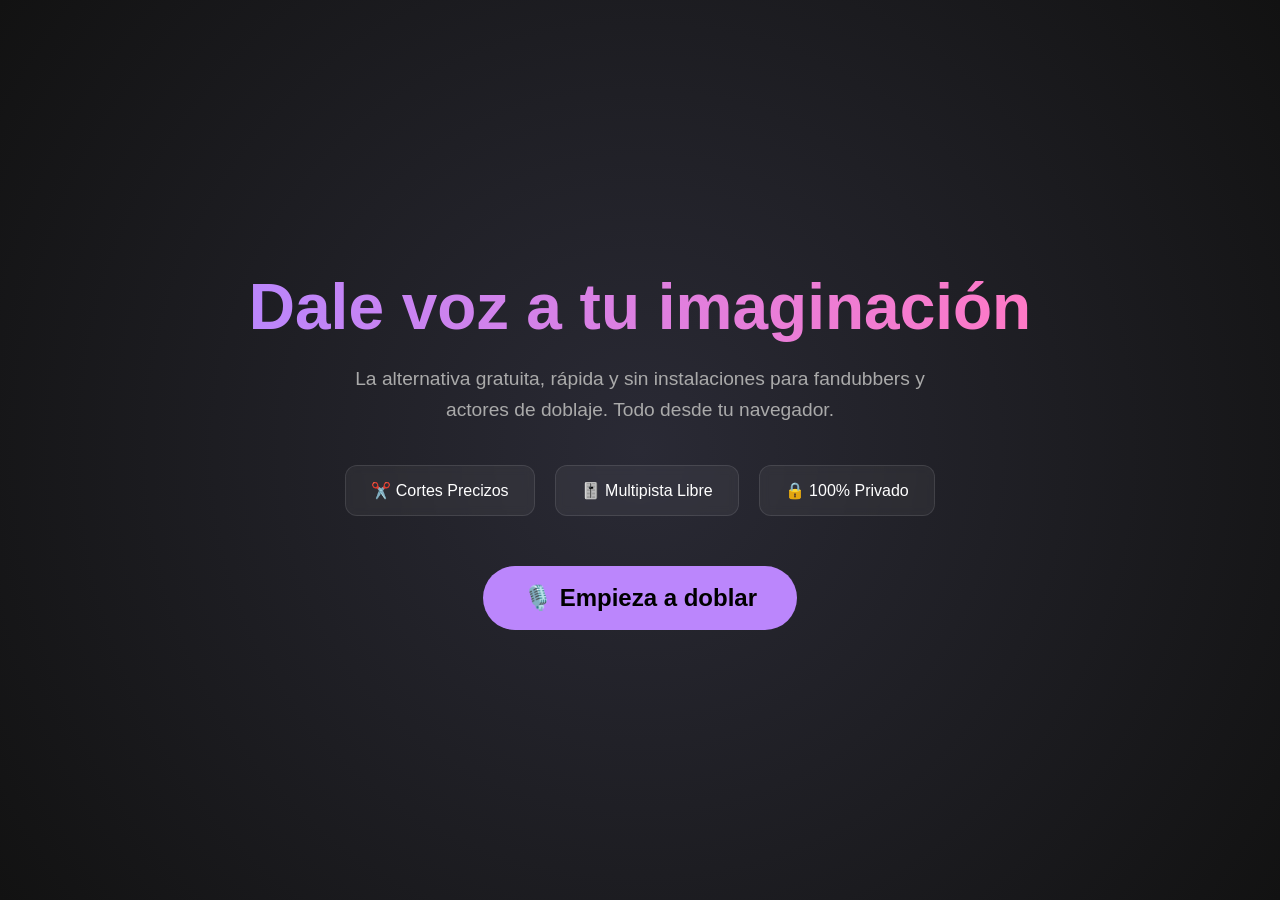
<file: index.html>
<!DOCTYPE html>
<html lang="es">
<head>
    <meta charset="UTF-8">
    <meta name="viewport" content="width=device-width, initial-scale=1.0">
    <title>DubberWeb - Tu Estudio de Doblaje Gratuito</title>
    <link rel="stylesheet" href="style.css">
</head>
<body class="landing-body">
    <div class="hero-container fade-in">
        <div class="hero-content">
            <h1 class="gradient-text">Dale voz a tu imaginación</h1>
            <p class="subtitle">La alternativa gratuita, rápida y sin instalaciones para fandubbers y actores de doblaje. Todo desde tu navegador.</p>
            
            <div class="features-grid">
                <div class="feature-card">✂️ Cortes Precizos</div>
                <div class="feature-card">🎚️ Multipista Libre</div>
                <div class="feature-card">🔒 100% Privado</div>
            </div>

            <a href="app.html" class="cta-button pulse-anim">🎙️ Empieza a doblar</a>
        </div>
    </div>
</body>
</html>
</file>
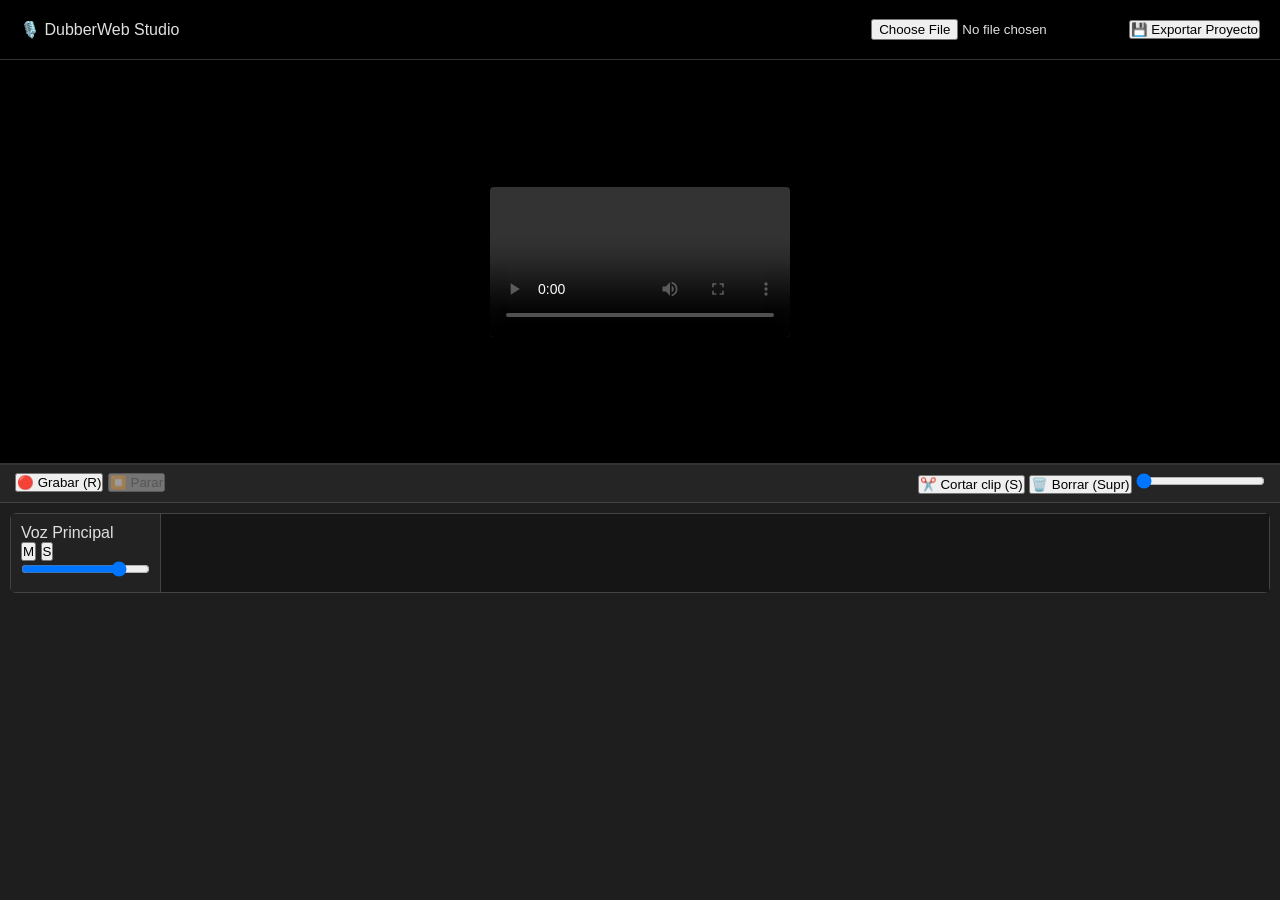
<file: app.html>
<!DOCTYPE html>
<html lang="es">
<head>
    <meta charset="UTF-8">
    <title>Estudio - DubberWeb</title>
    <link rel="stylesheet" href="style.css">
</head>
<body class="studio-body">
    <header class="studio-header">
        <div class="logo">🎙️ DubberWeb Studio</div>
        <div class="top-tools">
            <input type="file" id="videoInput" accept="video/*" class="file-input">
            <button id="exportBtn" class="btn-primary">💾 Exportar Proyecto</button>
        </div>
    </header>

    <main class="workspace">
        <section class="video-panel">
            <video id="mainVideo" controls></video>
        </section>

        <section class="timeline-panel">
            <div class="toolbar">
                <div class="recording-tools">
                    <button id="recordBtn" class="btn-record">🔴 Grabar (R)</button>
                    <button id="stopBtn" class="btn-stop" disabled>⏹️ Parar</button>
                </div>
                <div class="editing-tools">
                    <button id="splitBtn" class="btn-tool">✂️ Cortar clip (S)</button>
                    <button id="delBtn" class="btn-tool">🗑️ Borrar (Supr)</button>
                    <input type="range" id="zoomSlider" min="1" max="10" value="1" title="Zoom del Timeline">
                </div>
            </div>

            <div id="tracks-area">
                <div class="track-lane">
                    <div class="track-controls">
                        <span class="track-name">Voz Principal</span>
                        <div class="track-buttons">
                            <button class="btn-mute" title="Silenciar">M</button>
                            <button class="btn-solo" title="Solo">S</button>
                        </div>
                        <input type="range" class="vol-slider" min="0" max="100" value="80">
                    </div>
                    <div class="track-content">
                        </div>
                </div>
            </div>
        </section>
    </main>
    <script src="script.js"></script>
</body>
</html>
</file>
<file: style.css>
/* Variables y reseteo */
:root {
    --bg-dark: #121212;
    --panel-bg: #1e1e1e;
    --accent: #bb86fc;
    --record: #ff5252;
    --text: #e0e0e0;
}
* { box-sizing: border-box; margin: 0; padding: 0; font-family: 'Segoe UI', Tahoma, Geneva, Verdana, sans-serif; }

/* === LANDING PAGE === */
.landing-body {
    background: radial-gradient(circle at center, #2a2a35, var(--bg-dark));
    color: white;
    display: flex;
    justify-content: center;
    align-items: center;
    min-height: 100vh;
    text-align: center;
    padding: 20px;
}

.hero-container {
    display: flex;
    justify-content: center;
    align-items: center;
    width: 100%;
}

.hero-content {
    display: flex;
    flex-direction: column;
    align-items: center;
    max-width: 900px;
    width: 100%;
    animation: fadeInUp 1.2s ease-out;
}

.gradient-text {
    font-size: clamp(2.5rem, 8vw, 4rem);
    background: linear-gradient(90deg, var(--accent), #ff79c6, var(--accent));
    background-size: 200% auto;
    -webkit-background-clip: text;
    -webkit-text-fill-color: transparent;
    margin-bottom: 20px;
    font-weight: 800;
    animation: shine 3s linear infinite;
}

.subtitle { 
    font-size: 1.2rem; 
    color: #aaa; 
    margin-bottom: 40px; 
    max-width: 600px; 
    line-height: 1.6;
    margin-left: auto; 
    margin-right: auto;
    opacity: 0;
    animation: fadeInUp 1s ease-out 0.4s forwards;
}

.features-grid { 
    display: flex; 
    gap: 20px; 
    justify-content: center; 
    margin-bottom: 50px; 
    flex-wrap: wrap;
}

.feature-card { 
    background: rgba(255,255,255,0.05); 
    padding: 15px 25px; 
    border-radius: 12px; 
    backdrop-filter: blur(5px);
    border: 1px solid rgba(255,255,255,0.1);
    animation: float 4s ease-in-out infinite;
}

/* === KEYFRAMES === */
@keyframes fadeInUp { from { opacity: 0; transform: translateY(30px); } to { opacity: 1; transform: translateY(0); } }
@keyframes float { 0%, 100% { transform: translateY(0); } 50% { transform: translateY(-10px); } }
@keyframes shine { to { background-position: 200% center; } }
@keyframes pulse { 0% { box-shadow: 0 0 0 0 rgba(187, 134, 252, 0.4); } 70% { box-shadow: 0 0 0 15px rgba(187, 134, 252, 0); } 100% { box-shadow: 0 0 0 0 rgba(187, 134, 252, 0); } }

.cta-button {
    background: var(--accent); color: #000; padding: 18px 40px; font-size: 1.5rem;
    font-weight: bold; text-decoration: none; border-radius: 50px; display: inline-block;
    animation: pulse 2s infinite;
}

/* === ESTUDIO DE DOBLAJE (LIMITACIÓN DE VÍDEO) === */
.studio-body { 
    background-color: var(--bg-dark); 
    color: var(--text); 
    display: flex; 
    flex-direction: column; 
    height: 100vh; /* Altura fija de la ventana */
    overflow: hidden; /* Prohibido el scroll en toda la página */
}

.studio-header { 
    background: #000; 
    padding: 0 20px; 
    display: flex; 
    justify-content: space-between; 
    align-items: center; 
    border-bottom: 1px solid #333;
    height: 60px; /* Altura fija para la cabecera */
    flex-shrink: 0;
}

.workspace { 
    display: flex; 
    flex-direction: column; 
    flex: 1; /* Ocupa todo el espacio entre el header y el final */
    min-height: 0; /* Importante para que los hijos respeten el tamaño del padre */
}

/* LIMITADOR DEL PANEL DE VÍDEO */
.video-panel { 
    flex: 0 0 45vh; /* Ocupa exactamente el 45% de la altura de la pantalla */
    max-height: 45vh; 
    display: flex; 
    justify-content: center; 
    align-items: center; 
    background: #000; 
    padding: 10px;
    border-bottom: 2px solid #333;
    overflow: hidden; /* Si el vídeo es más grande, se corta (aunque max-height lo evitará) */
}

video { 
    max-width: 100%; 
    max-height: 100%; /* El vídeo se encoge para caber en el 45vh del panel */
    width: auto;
    height: auto;
    object-fit: contain; /* Mantiene la proporción sin estirar ni salirse */
    border-radius: 4px; 
    box-shadow: 0 0 20px rgba(0,0,0,0.8); 
}

/* TIMELINE */
.timeline-panel { 
    flex: 1; /* Se queda con todo el espacio de abajo (el otro 55% aprox) */
    display: flex; 
    flex-direction: column; 
    background: var(--panel-bg);
    min-height: 0;
}

.toolbar { 
    background: #252525; 
    padding: 8px 15px; 
    display: flex; 
    justify-content: space-between; 
    border-bottom: 1px solid #444;
    flex-shrink: 0;
}

#tracks-area { 
    flex: 1; 
    overflow-y: auto; /* Solo aquí se permite scroll si hay muchas pistas */
    padding: 10px; 
}

.track-lane { 
    display: flex; 
    background: #2a2a2a; 
    border-radius: 6px; 
    margin-bottom: 8px; 
    height: 80px; 
    border: 1px solid #444; 
}

.track-controls { 
    width: 150px; 
    background: #222; 
    padding: 10px; 
    border-right: 1px solid #444;
}

.track-content { 
    flex: 1; 
    position: relative; 
    background: #151515;
}
</file>
